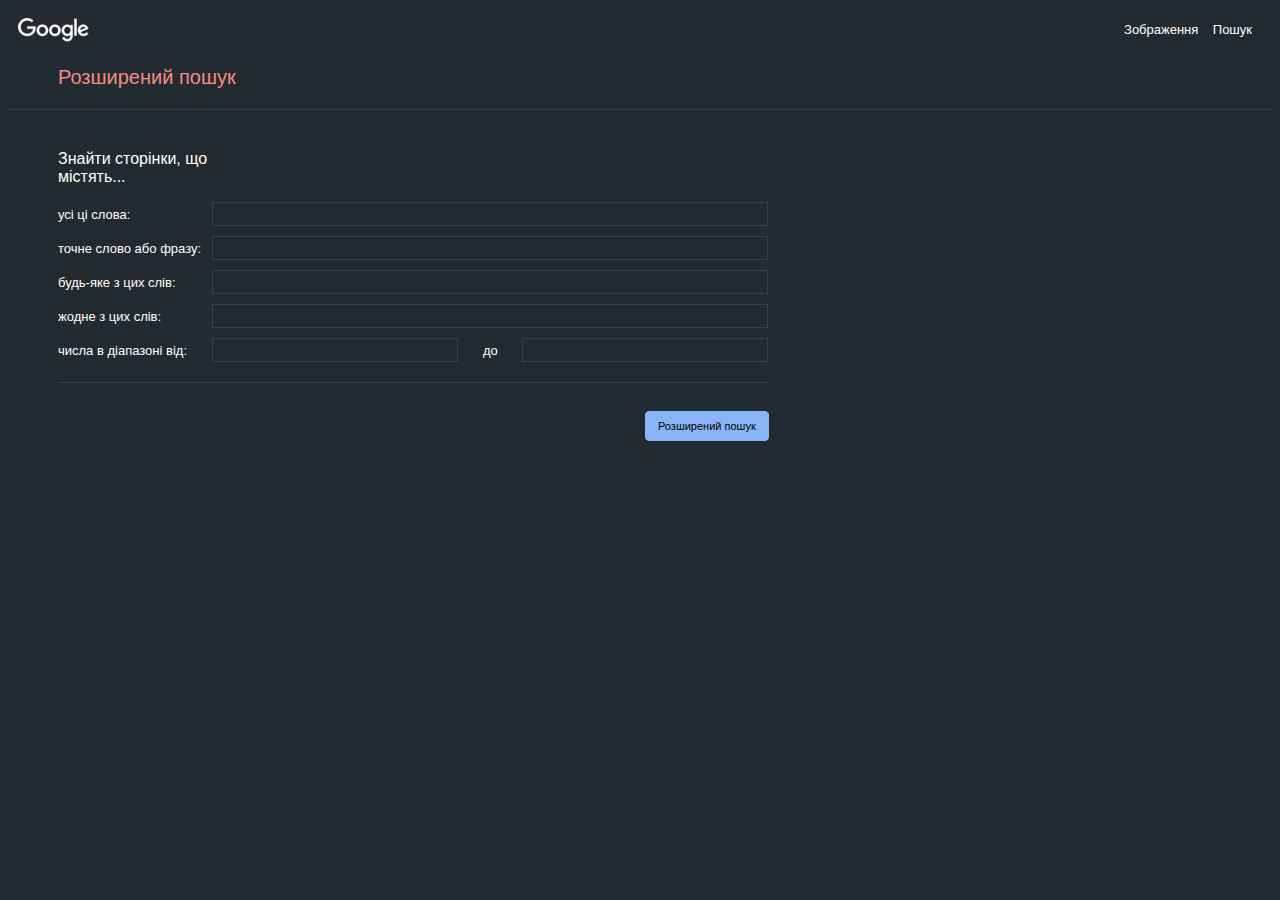
<file: adv-search.html>
<!DOCTYPE html>
<html lang="ua">
    <head>
        <title>Розширений пошук</title>
        <meta name="viewport" content="width=device-width, initial-scale=1.0">
        <link rel="stylesheet" href="search.css">
        <link rel="stylesheet" href="adaptive.css">
    </head>
    <body>
        <div class="top-right">
            <a href="img-search.html">Зображення</a>
            <a href="index.html">Пошук</a>
        </div>
        <div class="top-left">
            <span>
                <a href="index.html">
                    <img src="googlelogo_light_color_272x92dp (1).png">
                </a>
            </span>
        </div>
        <div>
            <label class="heading">Розширений пошук</label>
        </div>
        <hr class="hr_b">
        <div>
            <p class="title">Знайти сторінки, що
            <br>містять...
            </p>
        </div>
        <form action="https://google.com/search" autocomplete="off">
            <div class="adv">
                <label>усі ці слова:</label>
                <input type="text" name="as_q">
            </div>
            <div class="adv">
                <label>точне слово або фразу:</label>
                <input type="text" name="as_epq">
            </div>
            <div class="adv">
                <label>будь-яке з цих слів:</label>
                <input type="text" name="as_oq">
            </div>
            <div class="adv">
                <label>жодне з цих слів:</label>
                <input type="text" name="as_eq">
            </div>
            <div>
                <label class="num_label">числа в діапазоні від:</label>
                <input class="num_input" type="text" name="as_nlo">
                <label class="inside">до</label>
                <input class="num_input" type="text" name="as_nhi">
            </div>
            <hr class="hr_s">
            <div>
                <input class="adv_button" type="submit" value="Розширений пошук">
            </div>
        </form>
    </body>
</html>
</file>
<file: search.css>
body {
    background-color: #232B32;
    font-family: arial,sans-serif;
}
.button {
    background-color: #3c4043;
    border: 1px solid #3c4043;
    border-radius: 4px;
    color: white;
    font-size: 14px;
    margin: 30px 7px;
    padding: 0 16px;
    line-height: 27px;
    height: 36px;
    min-width: 54px;
    text-align: center;
    cursor: pointer;

}
.search {
    width: 600px;
    background-color: transparent;
    border:1px solid #3c4043;
    word-wrap: break-word;
    height: 40px;
    font-size: 16px;
    border-radius: 25px;
    margin-top: 20px;
    outline: none;
    color: white;
    
    
}
.center {
    text-align: center;
    margin-top: 300px;
}
.top-right {
    text-align: right;
    margin-top: 20px;
    margin-right: 20px;
}
a {
    font-size: 13px;
    color: white;
    margin-left: 10px;
    text-decoration: none;
}
a:hover {text-decoration:underline;}
.center > div > span {
    position:relative;
    left: 126px;
    bottom: 20px;
    color: #4285f4;
    font-size: 16px;
}
.top-left > span {
    position:relative;
    left: 0px;
    bottom: 20px;
}
.heading {
    color: #f28b82;
    font-size: 20px;
    margin-left: 50px;
    margin-top: 20px;

}
.title {
    color: white;
    font-size: 16px;
    margin-left: 50px;
    margin-top: 40px;
}
.hr_b {
    color: #3c4043;
    background-color: #3c4043;
    margin-top: 20px;
    border: none;
    height: 1px;
}
.hr_s {
    width: 710px;
    margin-left: 50px;
    color: #3c4043;
    background-color: #3c4043;
    margin-top: 20px;
    border: none;
    height: 1px;
}
.adv {
    margin-bottom: 10px;
}
.adv > label {
    display: inline-block;
    width: 150px;
    text-align: left;
    margin-left: 50px;
    font-size: 13px;
    color: white;
}
.adv > input[type="text"] {
    width: 550px;
    height: 20px;
    background-color: transparent;
    border:1px solid #3c4043;
    word-wrap: break-word;
    outline: none;
    color: white;
}
.num_input {
    width: 240px;
    height: 20px;
    background-color: transparent;
    border:1px solid #3c4043;
    word-wrap: break-word;
    outline: none;
    color: white;
}
.num_label {
    display: inline-block;
    width: 150px;
    text-align: left;
    margin-left: 50px;
    font-size: 13px;
    color: white; 
}
.inside {
    margin-left: 20px;
    margin-right: 20px;
    font-size: 13px;
    color: white;
}
.adv_button {
    min-width: 120px;
    height: 30px;
    background-color: #8ab4f8;
    border: 1px solid #8ab4f8;
    border-radius: 4px;
    color: black;
    font-size: 11px;
    padding: 0 12px;
    margin-left: 637px;
    margin-top: 20px;
}
</file>
<file: adaptive.css>
@media only screen and (max-width: 1200px) {
    .center {
        margin-top: 150px;
    }
}

@media only screen and (max-width: 992px) {
    .center {
        margin-top: 150px;
    }
    .adv > input[type="text"] {
        width: 310px;
        height: 18px;
    }
    .num_input {
        width: 120px;
        height: 18px;
        font-size: 10px;
    }
    .hr_s {
        margin-left: 50px;
        width: 471px;
    }
    .adv_button {
        margin-left: 420px;
        height: 28px;
        min-width: 50px;
        font-size: 10px;
        padding: 0 5px;
        margin-top: 10px;
    }

    
}

@media only screen and (max-width: 768px) {
    .search {
        width: 400px;
    }
    .center {
        margin-top: 150px;
    }
    .heading {
        font-size: 15px;
        margin-left: 10px;
    }
    .title {
        font-size: 14px;
        margin-left: 10px;
        margin-top: 20px;
    }
    .adv > label {
        margin-left: 10px;
        font-size: 12px;
        width: 150px;
    }
    .adv > input[type="text"] {
        width: 280px;
        height: 18px;
        font-size: 10px;
    }
    .num_label {
        margin-left: 10px;
        font-size: 12px;
        width: 150px;
    }
    .num_input {
        width: 120px;
        height: 18px;
        font-size: 10px;
    }
    .inside {
        margin-left: 5px;
        margin-right: 5px;
        font-size: 12px;
    }
    .adv_button {
        margin-left: 350px;
        height: 28px;
        min-width: 50px;
        font-size: 10px;
        padding: 0 5px;
        margin-top: 10px;
    }
    .hr_s {
        margin-left: 10px;
        width: 440px;
    }


}

@media only screen and (max-width: 480px) {
    .search {
        width: 100%;
    }
    .center {
        margin-top: 150px;
        
    }
    .button {
        height: 30px;
        min-width: 50px;
        font-size: 10px;
    }
    .logo {
        width: 200px;
    }
    .top-right a  {
        font-size: 10px;
        margin-left: 5px;
    }
    .top-right {
        margin-right: 5px;
        margin-top: 10px;
    }
    .center > div > span {
        font-size: 13px;
        left: 100px;
    }
    .heading {
        font-size: 15px;
        margin-left: 10px;
    }
    .title {
        font-size: 13px;
        margin-left: 10px;
        margin-top: 20px;
    }
    .adv > label {
        margin-left: 10px;
        font-size: 10px;
        width: 80px;
    }
    .adv > input[type="text"] {
        width: 200px;
        height: 15px;
        font-size: 10px;
    }
    .num_label {
        margin-left: 10px;
        font-size: 10px;
        width: 80px;
    }
    .num_input {
        width: 81px;
        height: 15px;
        font-size: 10px;
    }
    .inside {
        margin-left: 5px;
        margin-right: 5px;
        font-size: 10px;
    }
    .adv_button {
        margin-left: 200px;
        height: 28px;
        min-width: 50px;
        font-size: 10px;
        padding: 0 5px;
        margin-top: 10px;
    }
    .hr_s {
        margin-left: 10px;
        width: 290px;
    }

}

@media only screen and (max-width: 320px) {
    
}
</file>
